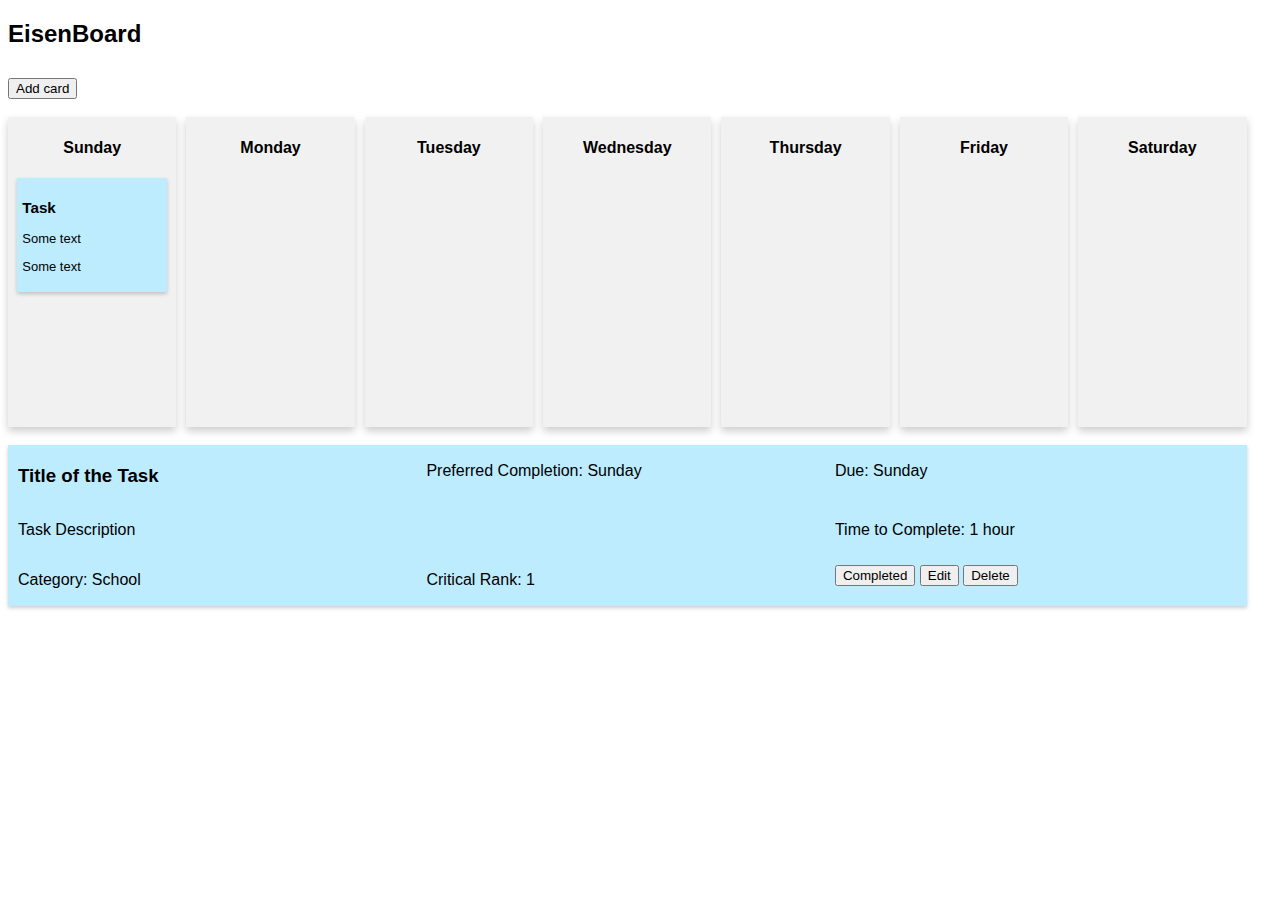
<file: EisenBoard/src/main/resources/public/index.html>
<!DOCTYPE html>
<html xmlns:th="http://wwww.thymeleaf.org">
<head>
<title>EisenBoard</title>
<meta charset="ISO-8859-1" name="viewport" content="width=device-width, initial-scale=1">
<style>
* {
  box-sizing: border-box;
}

body {
  font-family: Arial, Helvetica, sans-serif;
}

button {
	margin-top: 10px;
}
/* Float four columns side by side */
.column {
  float: left;
  width: 14%;
  padding: 0 5px;
}
.column-grid {
  float: left;
  width: 33%;
  padding: 0 5px;
}
.column-grid-description {
  float: left;
  width: 66%;
  padding: 0 5px;
}


/* Remove extra left and right margins, due to padding */
.row {margin: 0 -5px;}

/* Clear floats after the columns */
.row:after {
  content: "";
  display: table;
  clear: both;
}

/* Responsive columns */
@media screen and (max-width: 600px) {
  .column {
    width: 100%;
    display: block;
    margin-bottom: 20px;
  }
}

/* Style the counter cards */
.card {
  box-shadow: 0 2px 4px 0 rgba(0, 0, 0, 0.2);
  padding: 3%;
  text-align: left;
  background-color: #bdecff;
  width: 90%;
  margin: 0 auto;
  font-size: small;
  margin-bottom:5px;
}
.expandedCard {
  box-shadow: 0 2px 4px 0 rgba(0, 0, 0, 0.2);
  padding: 1px;
  padding-left: 10px;
  margin-bottom: 5px;
  text-align: left;
  background-color: #bdecff;
  width: 98%;
}
.day {
  box-shadow: 0 4px 8px 0 rgba(0, 0, 0, 0.2);
  padding: 1px;
  height: 310px;
  text-align: center;
  background-color: #f1f1f1;
  overflow: auto;
}
</style>
</head>
<body>

<script>
var taskTitle = "New Task";
var firstLine = "Description";
var secondLine = "More";
var day = "MondayContainer";
var completion = "Preferred Completion: Monday"
var due = "Due: Monday"

function addCard(){
  var newHtml = "<h3>" + taskTitle + "</h3><p>" + firstLine + "</p><p>" + secondLine + "</p>";
  var crd = document.createElement("div");
  crd.classList.add("card");
  crd.innerHTML = newHtml;
  document.getElementById(day).appendChild(crd);
  //addExpandedCard()
}
function addExpandedCard(){
  var newHtml = "<h4>" + taskTitle + "</h4><p>" + completion + "</p><p>" + due + "</p>";
  var crd = document.createElement("div");
  crd.classList.add("expandedCard");
  crd.innerHTML = newHtml;
  document.getElementById("expandedCards").appendChild(crd);
}
</script>

<h2>EisenBoard</h2>
<button type="button" onClick="addCard()">Add card</button><br></br>

<div class="row">
  <div class="column">
    <div class="day">
      <h4>Sunday</h4>
      <div class="cardContainer" id="SundayContainer">
        <div class="card">
          <h3>Task</h3>
          <p>Some text</p>
          <p>Some text</p>
        </div>
      </div>
    </div>
  </div>

  <div class="column">
    <div class="day">
      <h4>Monday</h4>
      <div class="cardContainer" id="MondayContainer">
      </div>
    </div>
  </div>
  
  <div class="column">
    <div class="day">
      <h4>Tuesday</h4>
      <div class="cardContainer" id="TuesdayContainer">
      </div>
    </div>
  </div>
  
  <div class="column">
    <div class="day">
      <h4>Wednesday</h4>
      <div class="cardContainer" id="WednesdayContainer">
      </div>
    </div>
  </div>
  
  <div class="column">
    <div class="day">
      <h4>Thursday</h4>
      <div class="cardContainer" id="ThursdayContainer">
      </div>
    </div>
  </div>
  
  <div class="column">
    <div class="day">
      <h4>Friday</h4>
      <div class="cardContainer" id="FridayContainer">
      </div>
    </div>
  </div>
  
  <div class="column">
    <div class="day">
      <h4>Saturday</h4>
      <div class="cardContainer" id="SaturdayContainer">
      </div>
    </div>
  </div>
</div>

<br>
<div id ="expandedCards">
	<div class="expandedCard">
   		<div class="row">
  			<div class="column-grid">
            	<div id="eTaskTitle">
  					<h3>Title of the Task</h3>
                </div>
			</div>
            <div class="column-grid">
  				<div id="ePreferredCompletion">
  					<p>Preferred Completion: Sunday</p>
                </div>
			</div>
            <div class="column-grid">
  				<div id="eDue">
  					<p>Due: Sunday</p>
                </div>
			</div>
            </div>
      <div class="row">
         <div class="column-grid-description">
  				<div id="Description">
  					<p>Task Description</p>
                </div>
			</div>
            <div class="column-grid">
  				<div id="eTimeToComplete">
  					<p>Time to Complete: 1 hour</p>
                </div>
			</div>
        </div>
     <div class="row">
         <div class="column-grid">
  				<div id="eCategory">
  					<p>Category: School</p>
                </div>
			</div>
            <div class="column-grid">
  				<div id="eRank">
  					<p>Critical Rank: 1</p>
                </div>
			</div>
            <div class="column-grid">
  				<div id="eButtons">
  					<button>Completed</button>
                    <button>Edit</button>
                    <button>Delete</button>
                </div>
			</div>
        </div>
	</div>
</div>

</body>
</html>
</file>
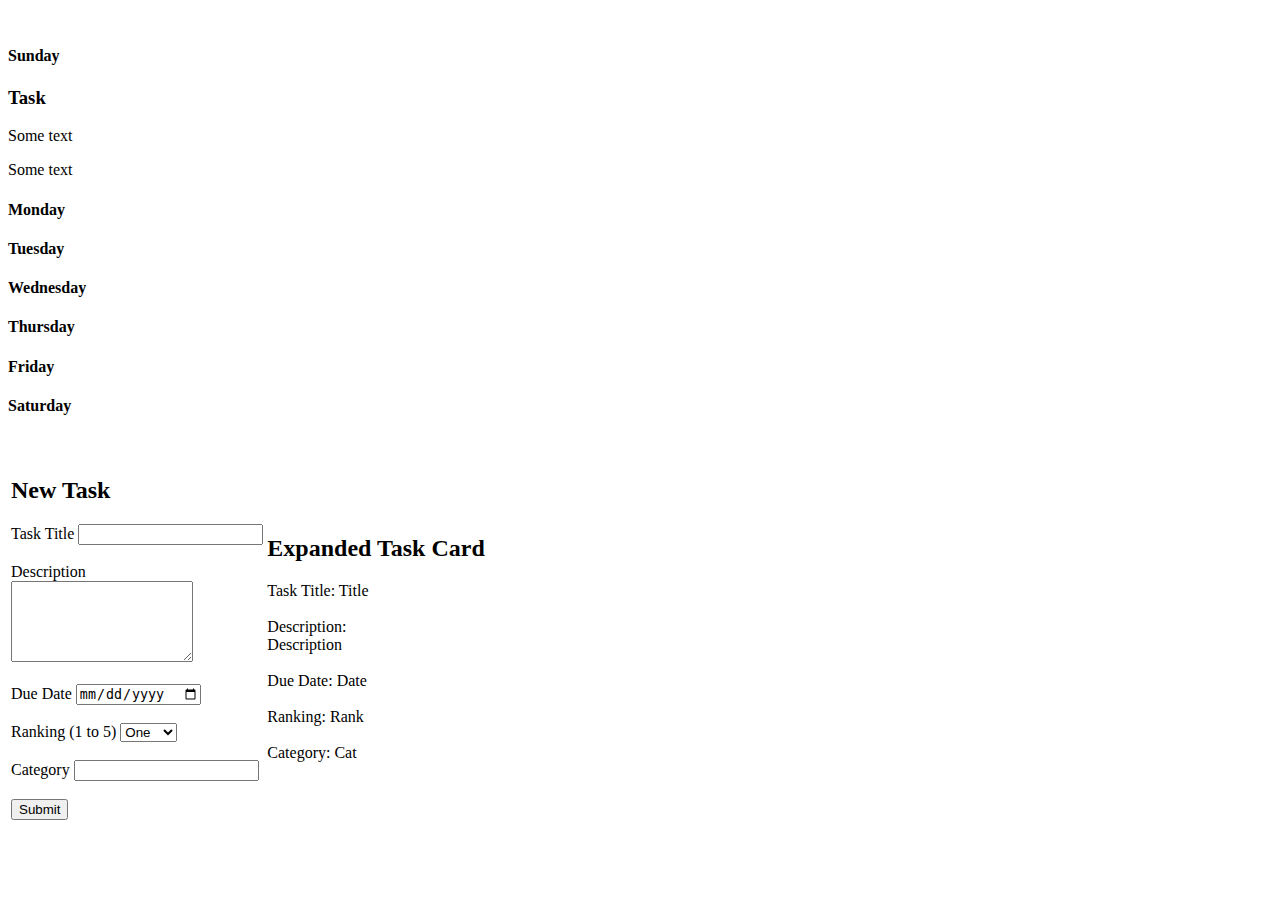
<file: EisenBoard/src/main/resources/templates/index.html>
<!DOCTYPE html>
<html xmlns:th="http://wwww.thymeleaf.org">
<head>
    <title>EisenBoard</title>

    <!--<meta charset="ISO-8859-1" name="viewport" content="width=device-width, initial-scale=1">-->
    <link rel="stylesheet" type="text/css" th:href="@{/css/style.css}"/>
</head>
<body>
<div th:replace="fragments/topnav :: navbar"></div>

<br/>
<div class="row">
    <div class="column">
        <div class="day">
            <h4>Sunday</h4>
            <div class="cardContainer" id="SundayContainer">
                <div class="card">
                    <h3>Task</h3>
                    <p>Some text</p>
                    <p>Some text</p>
                </div>
            </div>
        </div>
    </div>

    <div class="column">
        <div class="day">
            <h4>Monday</h4>
            <div class="cardContainer" id="MondayContainer">
            </div>
        </div>
    </div>

    <div class="column">
        <div class="day">
            <h4>Tuesday</h4>
            <div class="cardContainer" id="TuesdayContainer">
            </div>
        </div>
    </div>

    <div class="column">
        <div class="day">
            <h4>Wednesday</h4>
            <div class="cardContainer" id="WednesdayContainer">
            </div>
        </div>
    </div>

    <div class="column">
        <div class="day">
            <h4>Thursday</h4>
            <div class="cardContainer" id="ThursdayContainer">
            </div>
        </div>
    </div>

    <div class="column">
        <div class="day">
            <h4>Friday</h4>
            <div class="cardContainer" id="FridayContainer">
            </div>
        </div>
    </div>

    <div class="column">
        <div class="day">
            <h4>Saturday</h4>
            <div class="cardContainer" id="SaturdayContainer">
            </div>
        </div>
    </div>
</div>

<br>


<table>
	<tr>
		<td>
<form>
<section>
    <h2>New Task</h2>
    <div>
        <span class="input-label">Task Title</span>
        <input type="text" class="form-control" name="taskTitle">
    </div>
    <br>
    <div>
        <span class="input-label">Description</span><br>
        <textarea class="form-control" name="description" rows="5"></textarea>
    </div>
    <br>
    <div>
        <span class="input-label">Due Date</span>
        <input type="date" class="form-control" name="dueDate">
    </div>
    <br>
    <div>
        <span class="input-label" >Ranking (1 to 5)</span>
        <!-- <input type="number" min="1" max="5" class="form-control" name="taskRanking"> -->
        <select id="numbers">
  			  <option value="1">One</option>
			  <option value="2">Two</option>
			  <option value="3">Three</option>
			  <option value="4">Four</option>
			  <option value="5">Five</option>
		</select>
    </div>
    <br>
    <div>
        <span class="input-label">Category</span>
        <input type="text" class="form-control"  name="category">
    </div>
    <br/>
    <div>
        <input type="submit">
    </div>
</section>
</form>

</td>
<td>

<form>
<section>
    <h2>Expanded Task Card</h2>
    <div>
        <span class="exp-card-label">Task Title:</span>
		<span class="exp-card-value">Title</span>
    </div>
    <br>
    <div>
        <span class="exp-card-label">Description:</span><br>
		<span class="exp-card-value">Description</span>
    </div>
    <br>
    <div>
        <span class="exp-card-label">Due Date:</span>
        <span class="exp-card-value">Date</span>
    </div>
    <br>
    <div>
        <span class="exp-card-label" >Ranking:</span>
		<span class="exp-card-value">Rank</span>
    </div>
    <br>
    <div>
        <span class="exp-card-label">Category:</span>
		<span class="exp-card-value">Cat</span>
    </div>
</section>
</form>

</td>
</tr>

<!-- This is for a possible task queue setup
<tr>
<td>

<form>
<section>
    <h2>Task Queue</h2>
    <div>
        <span class="queue-label">Queue</span>
    </div>
    <div>I don't really know how this would work</div>
</section>
</form>

	</td> 
</tr>  -->

</table>
</body>
</html>
</file>
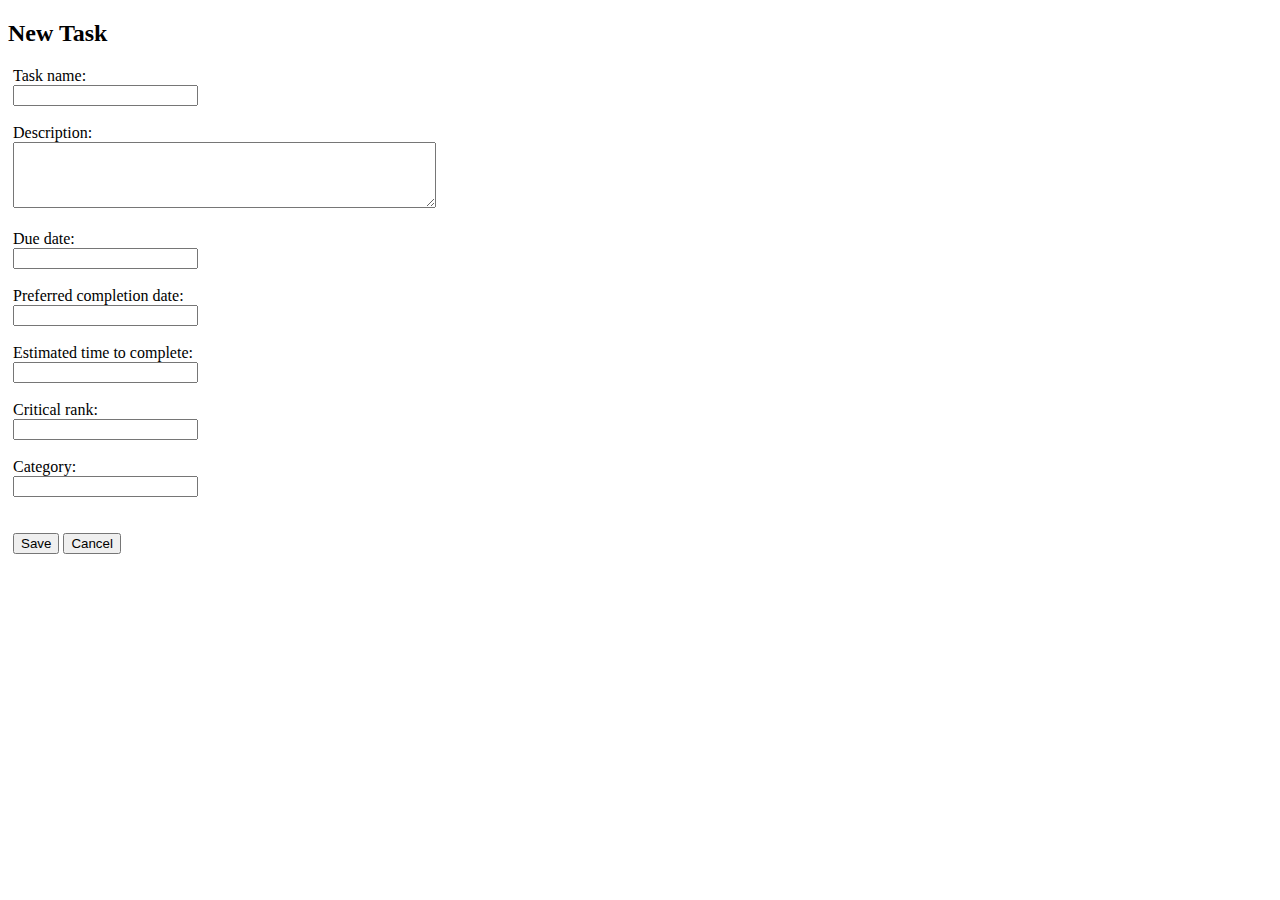
<file: EisenBoard/target/classes/public/createTask.html>
<!DOCTYPE html>
<html xmlns:th="http://wwww.thymeleaf.org">
<head>
<title>EisenBoard</title>
<meta charset="ISO-8859-1" name="viewport" content="width=device-width, initial-scale=1">
<style>
form {
	margin: 5px;
}
</style>

</head>

<body>

<h2>New Task</h2>

<form>
  <label for="tName">Task name:</label><br>
  <input type="text" id="taskName" name="taskName"><br><br>
  <label for="tDescription">Description:</label><br>
  <textarea id="tDescription" rows="4" cols="50"></textarea><br><br>
  <label for="tDue">Due date:</label><br>
  <input type="text" id="tDue" name="tDue"><br><br>
  <label for="tPreferredComplete">Preferred completion date:</label><br>
  <input type="text" id="tPreferredComplete" name="tPreferredComplete"><br><br>
  <label for="tTimeToComplete">Estimated time to complete:</label><br>
  <input type="text" id="tTimeToComplete" name="tTimeToComplete"><br><br>
  <label for="tCriticalRank">Critical rank:</label><br>
  <input type="text" id="tCriticalRank" name="tCriticalRank"><br><br>
  <label for="tCategory">Category:</label><br>
  <input type="text" id="tCategory" name="tCategory"><br>
    <br><br>
  <button>Save</button>
  <button>Cancel</button>
</form> 

</body>
</html>
</file>
